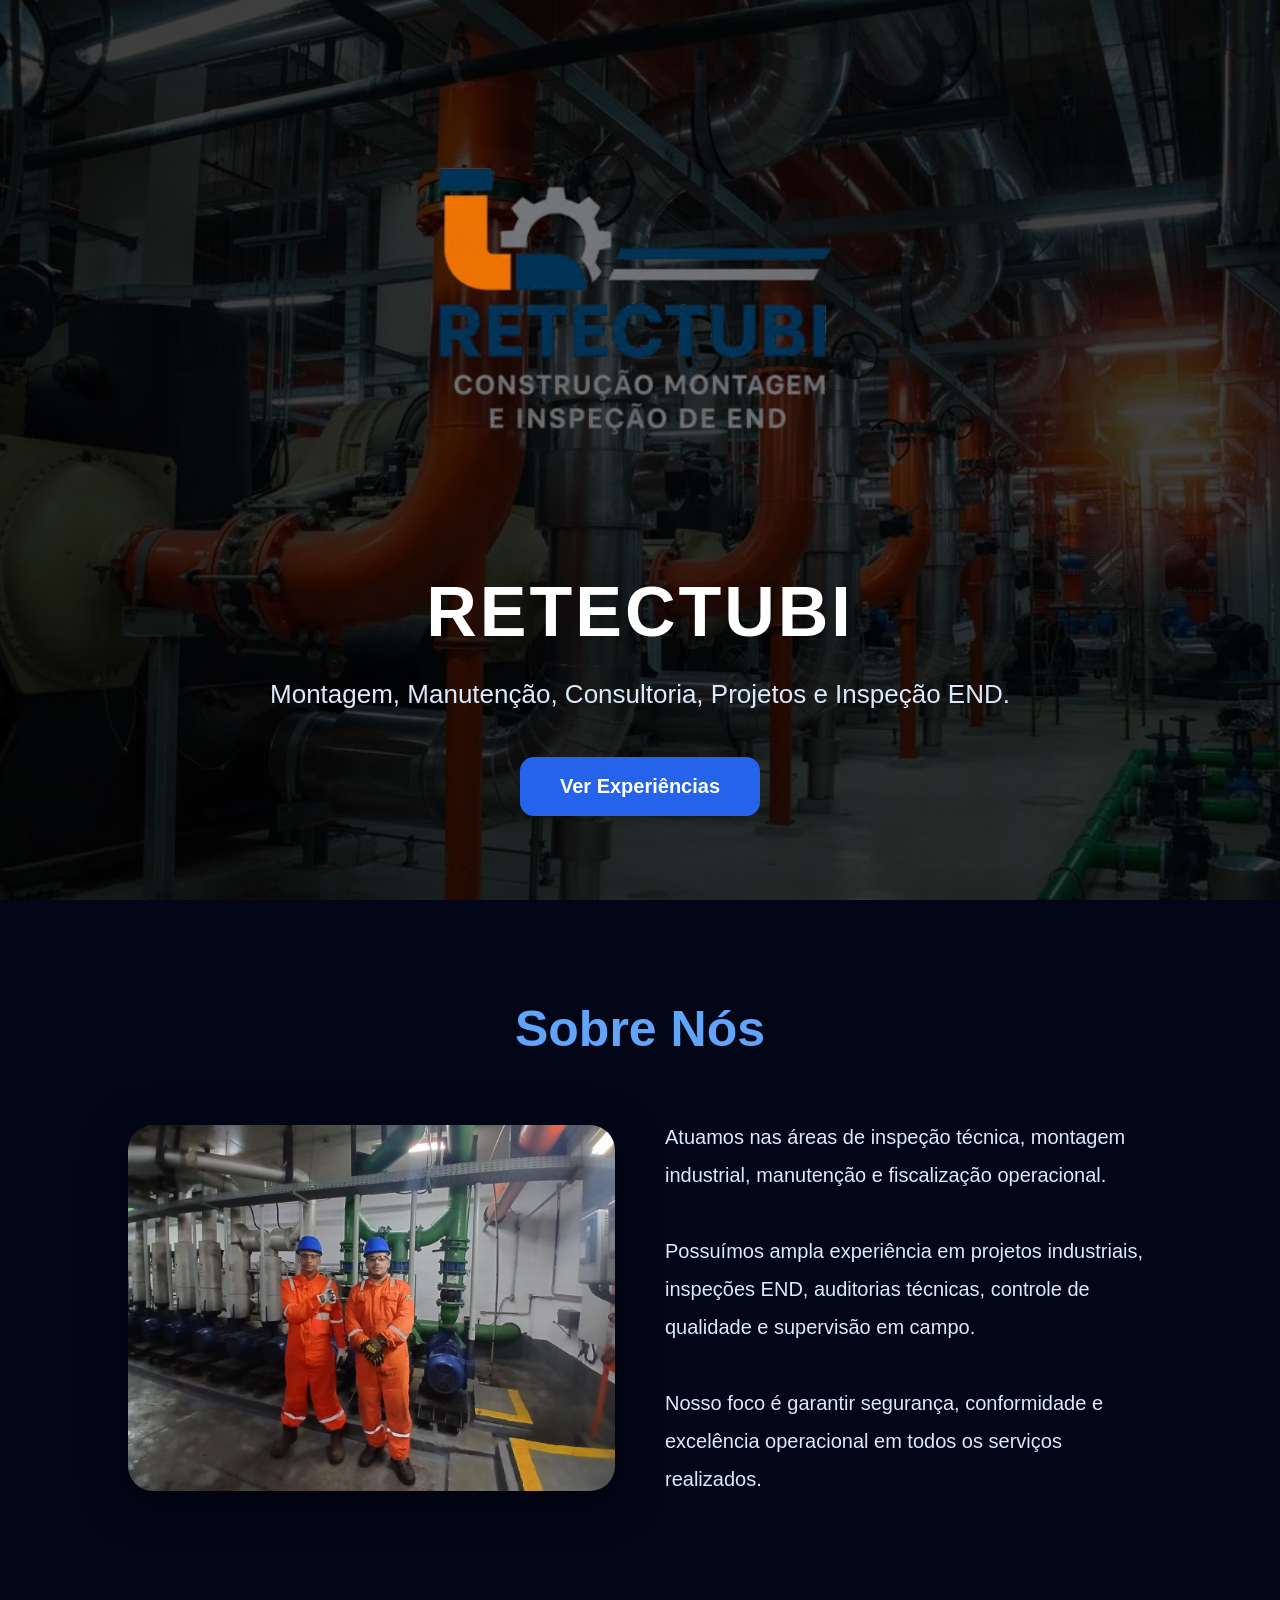
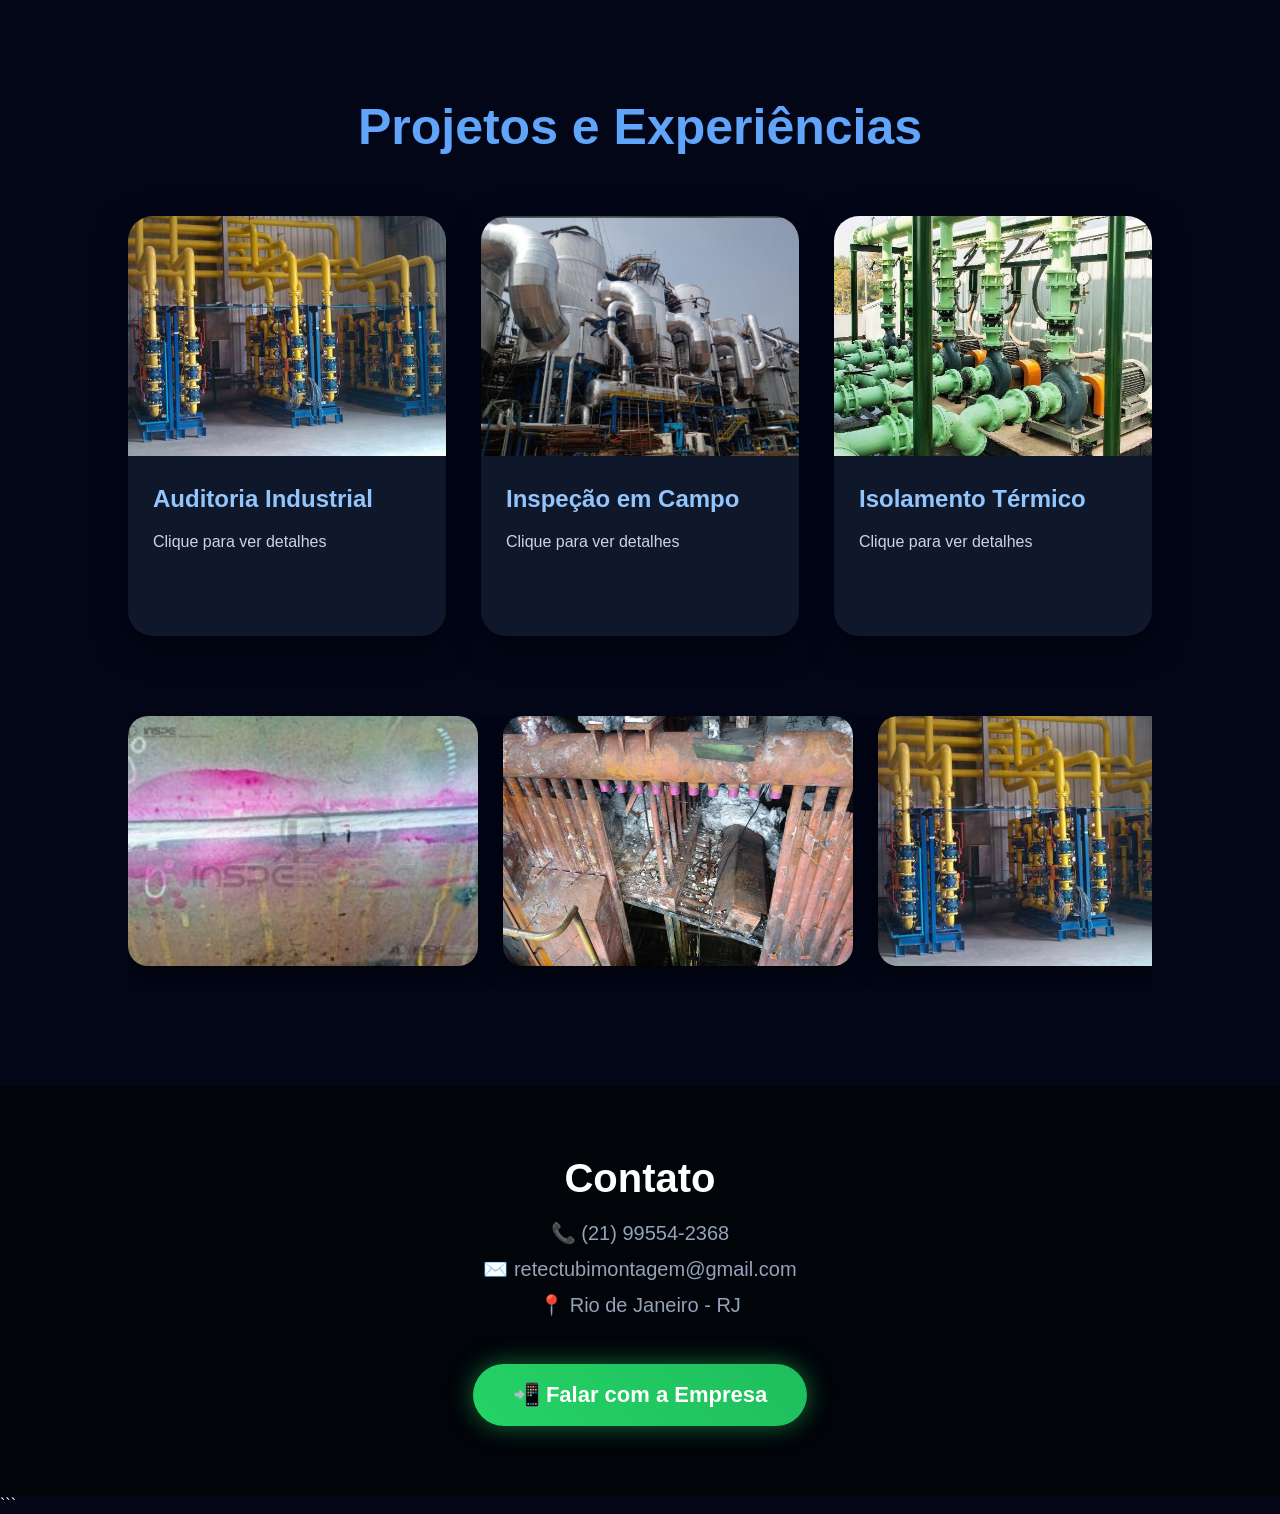
<file: index.html>
<!DOCTYPE html>
<html lang="pt-BR">

<head>
 
  <meta charset="UTF-8"> 
  <meta name="viewport" content="width=device-width, initial-scale=1.0">

  <title>RETECTUBI</title>

  <style>

    *{
      margin:0;
      padding:0;
      box-sizing:border-box;
      font-family:Arial, Helvetica, sans-serif;
    }

    html{
      scroll-behavior:smooth;
    }

    body{
      background:#020617;
      color:white;
      overflow-x:hidden;
    }

    /* TOPO */

    header{

      min-height:100vh;

      display:flex;
      justify-content:center;
      align-items:center;

      text-align:center;

      padding:20px;

      background:
      linear-gradient(rgba(0,0,0,.75), rgba(0,0,0,.75)),
      url("imagens/foto.jpg.jpeg");

      background-size:cover;
      background-position:center;
      background-repeat:no-repeat;

    }

    .hero{
      max-width:1000px;
      animation:entrada 1.5s ease;
    }

    /* LOGO */

    .hero img{

      width:700px;
      max-width:90%;

      object-fit:contain;

      margin-bottom:40px;

      animation:flutuar 3s ease-in-out infinite;

    }

    /* TÍTULO */

    .hero h1{

      font-size:70px;

      margin-bottom:20px;

      font-weight:bold;

      letter-spacing:3px;

    }

    /* TEXTO */

    .hero p{

      font-size:26px;

      color:#dbeafe;

      line-height:1.7;

      margin-bottom:40px;

    }

    /* BOTÃO */

    .btn{

      display:inline-block;

      padding:18px 40px;

      background:#2563eb;

      color:white;

      text-decoration:none;

      border-radius:14px;

      font-size:20px;

      font-weight:bold;

      transition:.4s;

    }

    .btn:hover{

      transform:scale(1.05);

      background:#3b82f6;

      box-shadow:0 0 25px rgba(59,130,246,.7);

    }

    /* SEÇÕES */

    section{
      padding:100px 10%;
    }

    .titulo{

      text-align:center;

      font-size:50px;

      color:#60a5fa;

      margin-bottom:60px;

    }

    /* SOBRE */

    .sobre{

      display:grid;

      grid-template-columns:
      repeat(auto-fit,minmax(320px,1fr));

      gap:50px;

      align-items:center;

    }

    .sobre img{

      width:100%;

      border-radius:25px;

      box-shadow:0 10px 40px rgba(0,0,0,.5);

    }

    .sobre-texto{

      font-size:20px;

      line-height:1.9;

      color:#dbeafe;

    }

    /* CARDS 3D */

    .cards{

      display:grid;

      grid-template-columns:
      repeat(auto-fit,minmax(300px,1fr));

      gap:35px;

      margin-top:50px;

    }

    .card{

      height:420px;

      perspective:1000px;

      cursor:pointer;

    }

    .flip-card{

      width:100%;

      height:100%;

      position:relative;

      transform-style:preserve-3d;

      transition:transform .8s;

    }

    .card.flipped .flip-card{

      transform:rotateY(180deg);

    }

    .face{

      position:absolute;

      width:100%;

      height:100%;

      backface-visibility:hidden;

      border-radius:25px;

      overflow:hidden;

      box-shadow:0 10px 30px rgba(0,0,0,.5);

    }

    .front{

      background:#0f172a;

    }

    .front img{

      width:100%;

      height:240px;

      object-fit:cover;

    }

    .card-content{

      padding:25px;

    }

    .card-content h3{

      font-size:24px;

      margin-bottom:15px;

      color:#93c5fd;

    }

    .card-content p{

      color:#cbd5e1;

      line-height:1.7;

    }

    .back{

      background:#2563eb;

      transform:rotateY(180deg);

      display:flex;

      justify-content:center;

      align-items:center;

      text-align:center;

      padding:30px;

      line-height:1.8;

      font-size:18px;

    }

    /* GALERIA */

    .galeria{

      margin-top:80px;

      overflow-x:auto;

      padding-bottom:20px;

    }

    .galeria-track{

      display:flex;

      gap:25px;

      width:max-content;

    }

    .galeria-track img{

      width:350px;

      height:250px;

      object-fit:cover;

      border-radius:20px;

      transition:.4s;

      box-shadow:0 10px 25px rgba(0,0,0,.5);

    }

    .galeria-track img:hover{

      transform:scale(1.05);

    }

    .galeria::-webkit-scrollbar{
      height:10px;
    }

    .galeria::-webkit-scrollbar-thumb{

      background:#2563eb;

      border-radius:20px;

    }

    /* RODAPÉ */

    footer{

      background:#010409;

      text-align:center;

      padding:70px 20px;

      color:#94a3b8;

    }

    footer h2{

      color:white;

      margin-bottom:20px;

      font-size:40px;

    }

    footer p{

      margin:12px 0;

      font-size:20px;

    }

    /* BOTÃO WHATSAPP */

    .whatsapp-btn{

      display:inline-flex;

      align-items:center;

      justify-content:center;

      gap:12px;

      margin-top:35px;

      padding:18px 40px;

      background:
      linear-gradient(45deg,#25d366,#1ebe5d);

      color:white;

      text-decoration:none;

      border-radius:50px;

      font-size:22px;

      font-weight:bold;

      transition:.4s;

      box-shadow:
      0 0 25px rgba(37,211,102,.5);

    }

    .whatsapp-btn:hover{

      transform:scale(1.05);

      box-shadow:
      0 0 35px rgba(37,211,102,.8);

    }

    /* ANIMAÇÕES */

    @keyframes entrada{

      from{
        opacity:0;
        transform:translateY(40px);
      }

      to{
        opacity:1;
        transform:translateY(0);
      }

    }

    @keyframes flutuar{

      0%{
        transform:translateY(0);
      }

      50%{
        transform:translateY(-10px);
      }

      100%{
        transform:translateY(0);
      }

    }

    /* RESPONSIVO */

    @media(max-width:768px){

      .hero h1{
        font-size:42px;
      }

      .hero p{
        font-size:18px;
      }

      .hero img{
        width:95%;
      }

      .titulo{
        font-size:34px;
      }

      section{
        padding:70px 20px;
      }

      .cards{
        grid-template-columns:1fr;
      }

      .sobre{
        grid-template-columns:1fr;
      }

      .btn{
        width:100%;
      }

      .galeria-track img{

        width:280px;

        height:200px;

      }

      .whatsapp-btn{

        width:100%;

        font-size:18px;

      }

    }

  </style>

</head>

<body>

  <!-- TOPO -->

  <header>

    <div class="hero">

      <img src="imagens/logo.jpg.jpeg.png" alt="Logo RETECTUBI">

      <h1>RETECTUBI</h1>

      <p>

        Montagem, Manutenção, Consultoria,
        Projetos e Inspeção END.

      </p>

      <a href="#projetos" class="btn">

        Ver Experiências

      </a>

    </div>

  </header>

  <!-- SOBRE -->

  <section>

    <h2 class="titulo">

      Sobre Nós

    </h2>

    <div class="sobre">

      <img src="imagens/nos.jpg.jpeg" alt="Sobre a Empresa">

      <div class="sobre-texto">

        Atuamos nas áreas de inspeção técnica,
        montagem industrial, manutenção
        e fiscalização operacional.

        <br><br>

        Possuímos ampla experiência em projetos industriais,
        inspeções END, auditorias técnicas,
        controle de qualidade e supervisão em campo.

        <br><br>

        Nosso foco é garantir segurança,
        conformidade e excelência operacional
        em todos os serviços realizados.

      </div>

    </div>

  </section>

  <!-- PROJETOS -->

  <section id="projetos">

    <h2 class="titulo">

      Projetos e Experiências

    </h2>

    <div class="cards">

      <!-- CARD 1 -->

      <div class="card" onclick="flipCard(this)">

        <div class="flip-card">

          <!-- FRENTE -->

          <div class="face front">

            <img src="imagens/sobre.jpg.jpeg">

            <div class="card-content">

              <h3>Auditoria Industrial</h3>

              <p>Clique para ver detalhes</p>

            </div>

          </div>

          <!-- VERSO -->

          <div class="face back">

            <div>

              <h3>Auditoria Industrial</h3>

              <br>

              <p>

                Realização de auditorias industriais,
                inspeções técnicas e avaliação
                de riscos operacionais.

              </p>

            </div>

          </div>

        </div>

      </div>

      <!-- CARD 2 -->

      <div class="card" onclick="flipCard(this)">

        <div class="flip-card">

          <div class="face front">

            <img src="imagens/perfil.jpg.jpeg">

            <div class="card-content">

              <h3>Inspeção em Campo</h3>

              <p>Clique para ver detalhes</p>

            </div>

          </div>

          <div class="face back">

            <div>

              <h3>Inspeção em Campo</h3>

              <br>

              <p>

                Supervisão operacional,
                fiscalização técnica e acompanhamento
                de atividades industriais.

              </p>

            </div>

          </div>

        </div>

      </div>

      <!-- CARD 3 -->

      <div class="card" onclick="flipCard(this)">

        <div class="flip-card">

          <div class="face front">

            <img src="imagens/foto1.jpg.jpeg">

            <div class="card-content">

              <h3>Isolamento Térmico</h3>

              <p>Clique para ver detalhes</p>

            </div>

          </div>

          <div class="face back">

            <div>

              <h3>Isolamento Térmico</h3>

              <br>

              <p>

                Desenvolvimento de relatórios técnicos,
                inspeções END e melhoria contínua
                dos processos industriais.

              </p>

            </div>

          </div>

        </div>

      </div>

    </div>

    <!-- GALERIA -->

    <div class="galeria">

      <div class="galeria-track">

        <img src="imagens/ensaio-por-liquido-jpg.jpg">

        <img src="imagens/gale.jpg.jpeg">

        <img src="imagens/sobre.jpg.jpeg">

        <img src="imagens/perfil.jpg.jpeg">

        <img src="imagens/foto1.jpg.jpeg">

        <img src="imagens/nos.jpg.jpeg">

      </div>

    </div>

  </section>

  <!-- CONTATO -->

  <footer>

    <h2>Contato</h2>

    <p>📞 (21) 99554-2368</p>

    <p>✉️ retectubimontagem@gmail.com</p>

    <p>📍 Rio de Janeiro - RJ</p>

    <a
    href="https://wa.me/5521995542368?text=Olá,%20estou%20interessado%20no%20serviço"
    class="whatsapp-btn"
    target="_blank">

    📲 Falar com a Empresa

    </a>

  </footer>

  <!-- JAVASCRIPT -->

  <script>

    function flipCard(card){

      card.classList.toggle("flipped");

    }

  </script>

</body>

</html>
```
</file>
